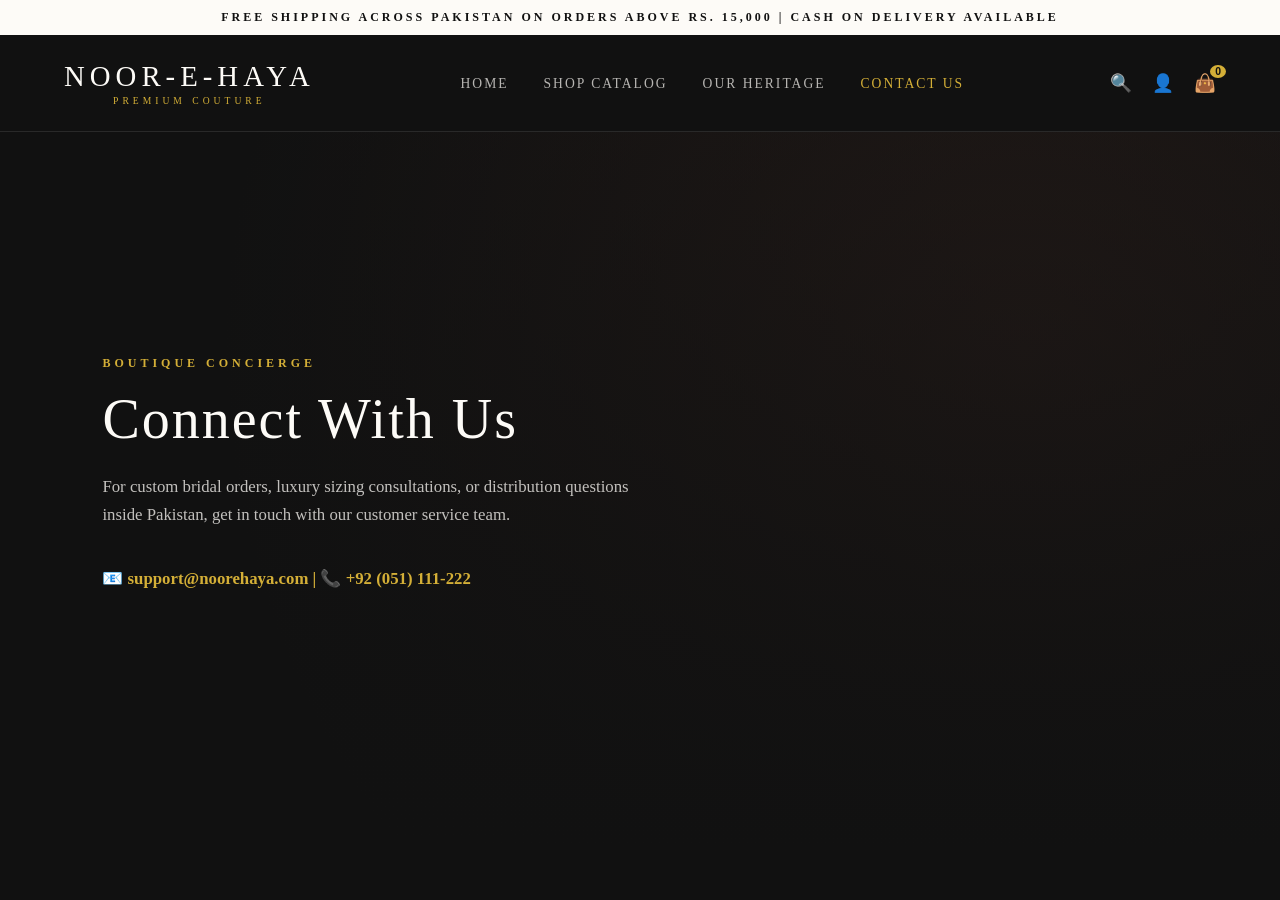
<file: contact.html>
<!DOCTYPE html>
<html lang="en">
<head>
    <meta charset="UTF-8">
    <meta name="viewport" content="width=device-width, initial-scale=1.0">
    <title>Contact Us | Noor-e-Haya Premium Support</title>
    <link rel="stylesheet" href="Noor_e_haya.css">
</head>
<body>

    <div class="announcement-bar">
        <p>FREE SHIPPING ACROSS PAKISTAN ON ORDERS ABOVE RS. 15,000 | CASH ON DELIVERY AVAILABLE</p>
    </div>

    <header class="luxury-header">
        <div class="brand-logo">
            <h1>NOOR-E-HAYA</h1>
            <span class="sub-brand">PREMIUM COUTURE</span>
        </div>
        <nav class="main-nav">
            <ul class="nav-links">
                <li><a href="Noor_e_haya.html">HOME</a></li>
                <li><a href="Shop.html">SHOP CATALOG</a></li>
                <li><a href="heritage.html">OUR HERITAGE</a></li>
                <li><a href="contact.html" class="active">CONTACT US</a></li>
            </ul>
        </nav>
        <div class="utility-menu">
            <button class="icon-btn">🔍</button>
            <button class="icon-btn">👤</button>
            <button class="icon-btn">👜 <span class="cart-count">0</span></button>
        </div>
    </header>

    <main class="hero-exhibition" style="min-height: 80vh;">
        <div class="hero-content">
            <span class="collection-tag">BOUTIQUE CONCIERGE</span>
            <h2>Connect With Us</h2>
            <p>For custom bridal orders, luxury sizing consultations, or distribution questions inside Pakistan, get in touch with our customer service team.</p>
            <p style="color: #D4AF37; font-weight: bold; margin-top: 10px;">📧 support@noorehaya.com | 📞 +92 (051) 111-222</p>
        </div>
    </main>

</body>
</html>
</file>
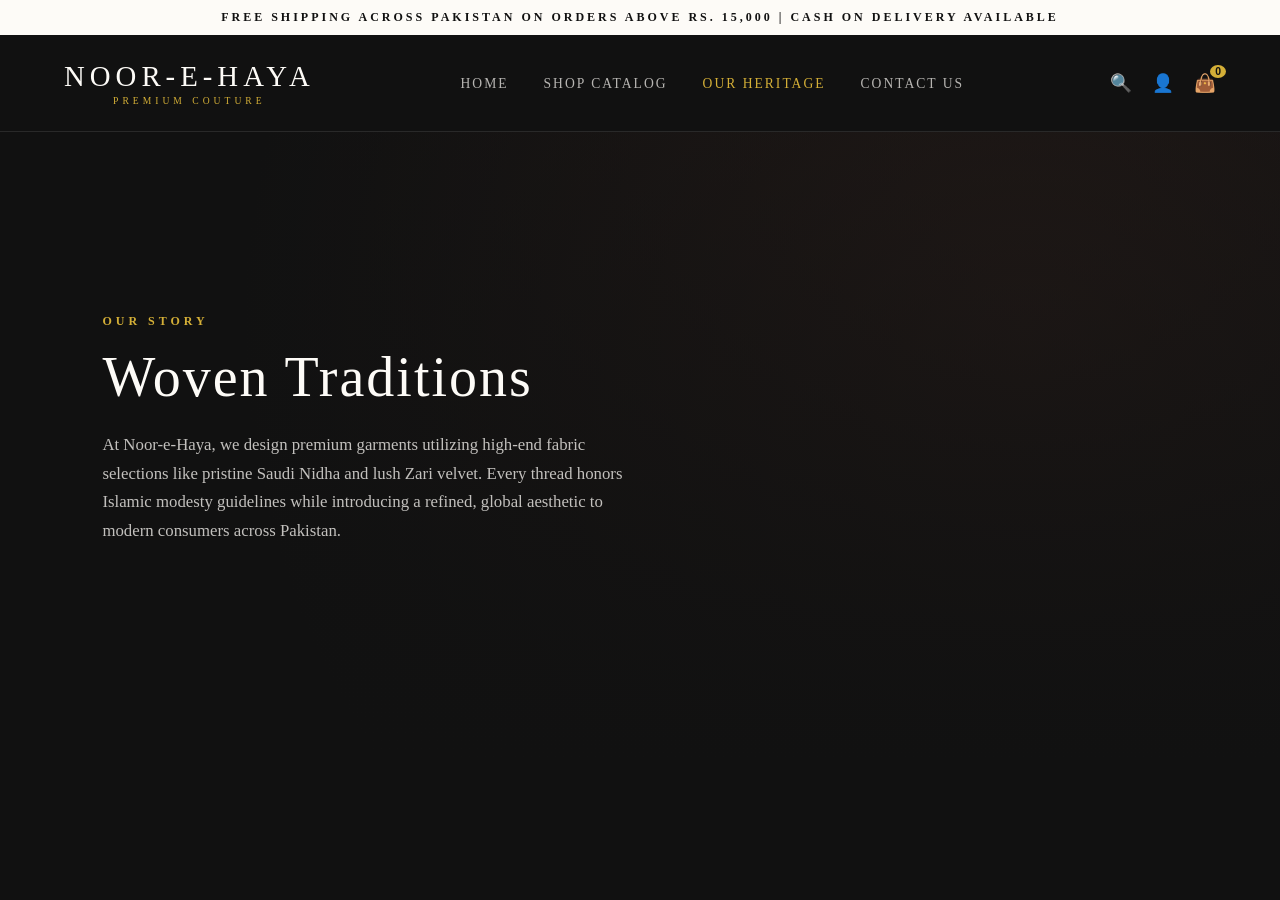
<file: heritage.html>
<!DOCTYPE html>
<html lang="en">
<head>
    <meta charset="UTF-8">
    <meta name="viewport" content="width=device-width, initial-scale=1.0">
    <title>Our Heritage | Noor-e-Haya Couture</title>
    <link rel="stylesheet" href="Noor_e_haya.css">
</head>
<body>

    <div class="announcement-bar">
        <p>FREE SHIPPING ACROSS PAKISTAN ON ORDERS ABOVE RS. 15,000 | CASH ON DELIVERY AVAILABLE</p>
    </div>

    <header class="luxury-header">
        <div class="brand-logo">
            <h1>NOOR-E-HAYA</h1>
            <span class="sub-brand">PREMIUM COUTURE</span>
        </div>
        <nav class="main-nav">
            <ul class="nav-links">
                <li><a href="Noor_e_haya.html">HOME</a></li>
                <li><a href="Shop.html">SHOP CATALOG</a></li>
                <li><a href="heritage.html" class="active">OUR HERITAGE</a></li>
                <li><a href="contact.html">CONTACT US</a></li>
            </ul>
        </nav>
        <div class="utility-menu">
            <button class="icon-btn">🔍</button>
            <button class="icon-btn">👤</button>
            <button class="icon-btn">👜 <span class="cart-count">0</span></button>
        </div>
    </header>

    <main class="hero-exhibition" style="min-height: 70vh;">
        <div class="hero-content">
            <span class="collection-tag">OUR STORY</span>
            <h2>Woven Traditions</h2>
            <p>At Noor-e-Haya, we design premium garments utilizing high-end fabric selections like pristine Saudi Nidha and lush Zari velvet. Every thread honors Islamic modesty guidelines while introducing a refined, global aesthetic to modern consumers across Pakistan.</p>
        </div>
    </main>

</body>
</html>
</file>
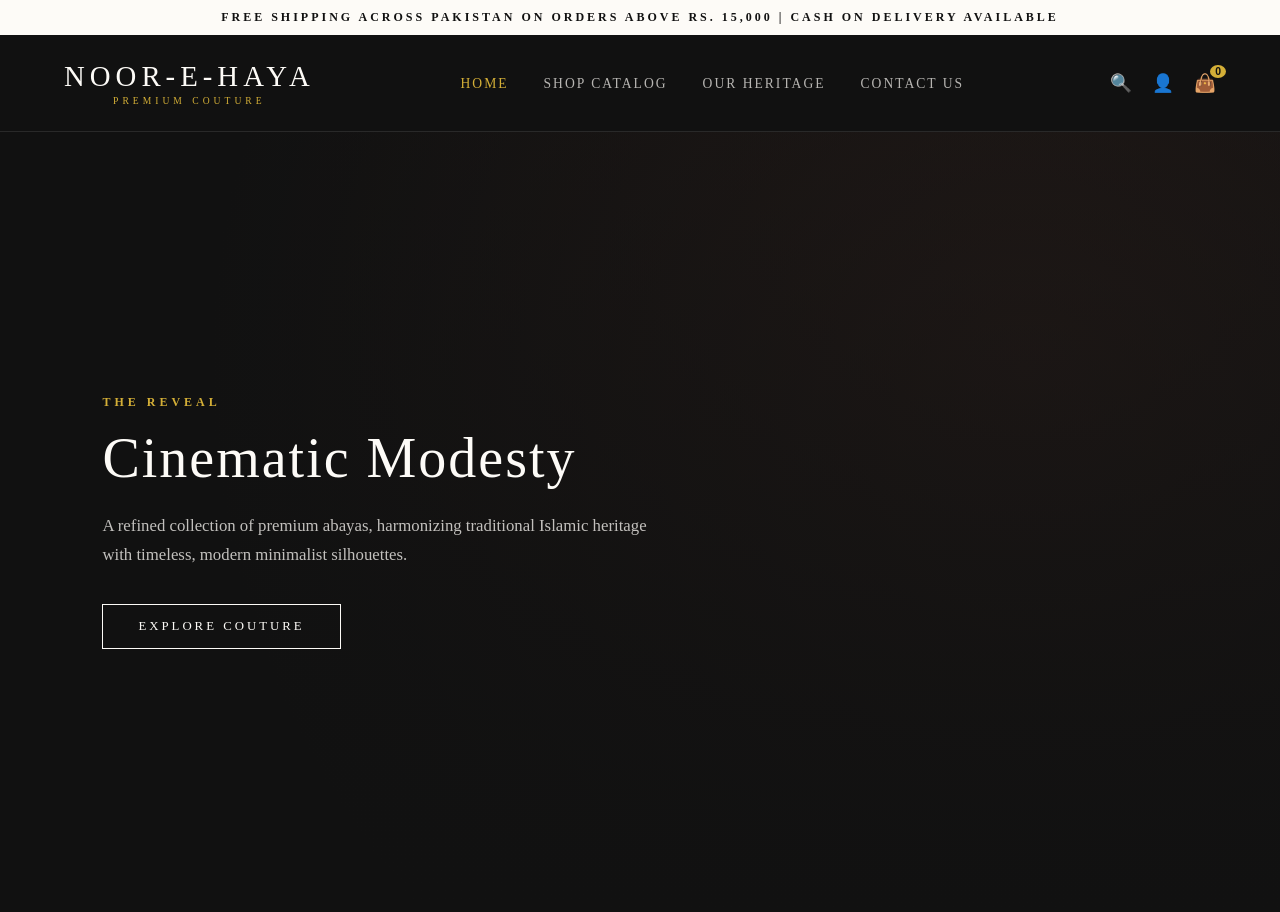
<file: Noor_e_haya.html>
<!DOCTYPE html>
<html lang="en">
<head>
    <meta charset="UTF-8">
    <meta name="viewport" content="width=device-width, initial-scale=1.0">
    <title>Noor-e-Haya | Premium Luxury Abayas & Modest Wear</title>
    <meta name="description" content="Experience haute couture modesty with Noor-e-Haya. Premium tailored abayas crafted with exquisite traditional artistry for the modern discerning Pakistani woman.">
    <link rel="stylesheet" href="Noor_e_haya.css">
</head>
<body>

    <!-- Premium Announcement Bar (Localized) -->
    <div class="announcement-bar">
        <p>FREE SHIPPING ACROSS PAKISTAN ON ORDERS ABOVE RS. 15,000 | CASH ON DELIVERY AVAILABLE</p>
    </div>

    <!-- Main Navigation Header -->
    <header class="luxury-header">
        <div class="brand-logo">
            <h1>NOOR-E-HAYA</h1>
            <span class="sub-brand">PREMIUM COUTURE</span>
        </div>
        <nav class="main-nav">
            <ul class="nav-links">
                <li><a href="Noor_e_haya.html" class="active">HOME</a></li>
                <li><a href="Shop.html">SHOP CATALOG</a></li>
                <li><a href="heritage.html">OUR HERITAGE</a></li>
                <li><a href="contact.html">CONTACT US</a></li>
            </ul>
        </nav>
        <div class="utility-menu">
            <button class="icon-btn" aria-label="Search">🔍</button>
            <button class="icon-btn" aria-label="Account">👤</button>
            <button class="icon-btn" aria-label="Shopping Cart">👜 <span class="cart-count">0</span></button>
        </div>
    </header>

    <!-- Hero / Showcase Section -->
    <main class="hero-exhibition">
        <div class="hero-content">
            <span class="collection-tag">THE REVEAL</span>
            <h2>Cinematic Modesty</h2>
            <p>A refined collection of premium abayas, harmonizing traditional Islamic heritage with timeless, modern minimalist silhouettes.</p>
            <a href="#" class="cta-button">EXPLORE COUTURE</a>
        </div>
    </main>
    <!-- Place this line at the very bottom, right above </body> -->
    <script src="script.js"></script>
</body>
</html>
</file>
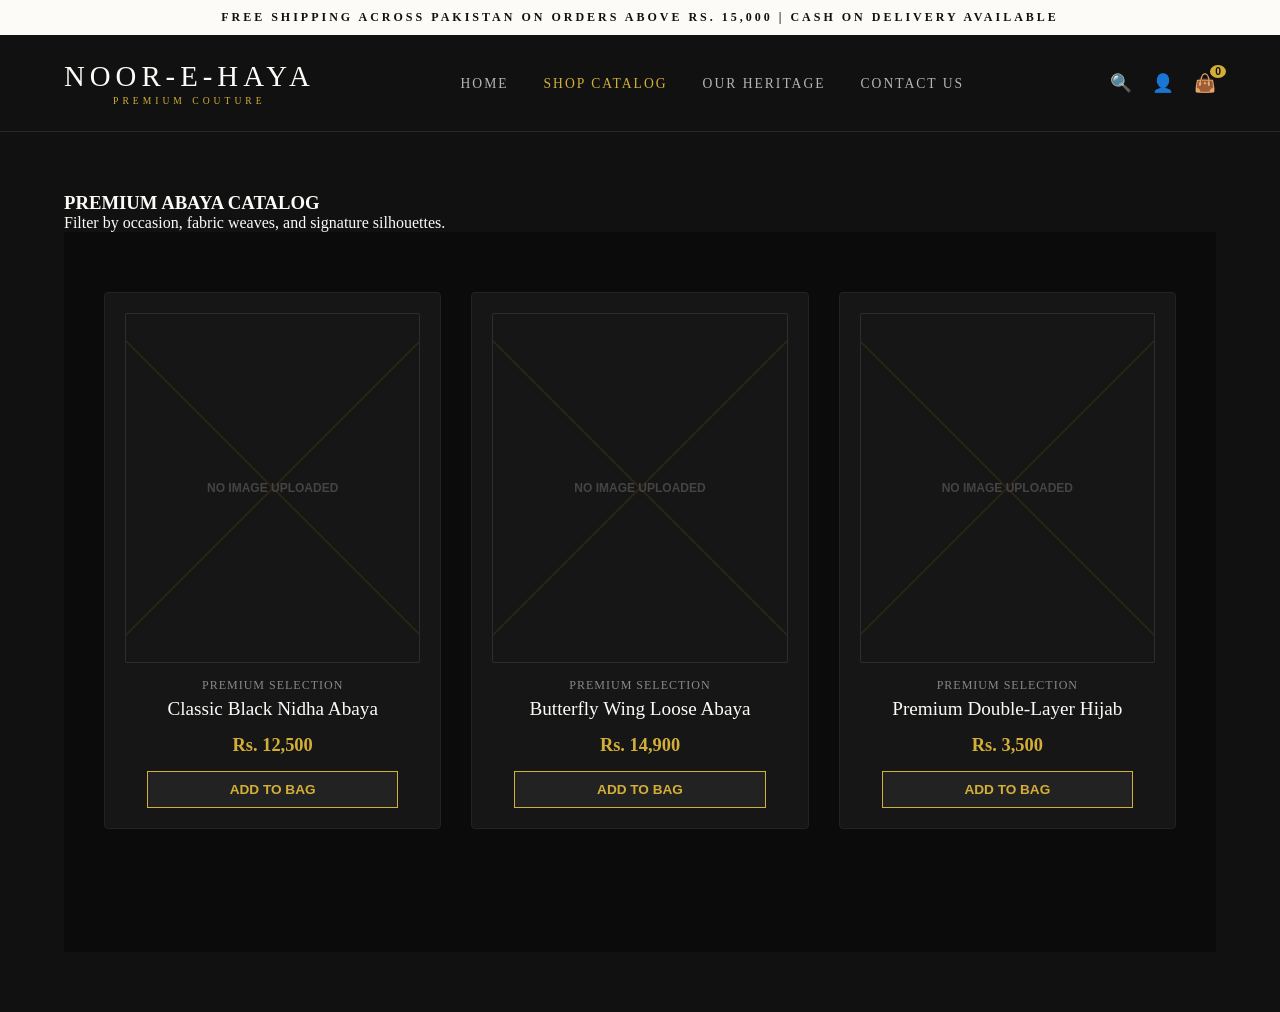
<file: Shop.html>
<!DOCTYPE html>
<html lang="en">
<head>
    <meta charset="UTF-8">
    <meta name="viewport" content="width=device-width, initial-scale=1.0">
    <title>Shop Catalog | Noor-e-Haya Luxury Abayas</title>
    <link rel="stylesheet" href="Noor_e_haya.css">
</head>
<body>

    <div class="announcement-bar">
        <p>FREE SHIPPING ACROSS PAKISTAN ON ORDERS ABOVE RS. 15,000 | CASH ON DELIVERY AVAILABLE</p>
    </div>

    <header class="luxury-header">
        <div class="brand-logo">
            <h1>NOOR-E-HAYA</h1>
            <span class="sub-brand">PREMIUM COUTURE</span>
        </div>
        <nav class="main-nav">
            <ul class="nav-links">
                <li><a href="Noor_e_haya.html">HOME</a></li>
                <li><a href="Shop.html" class="active">SHOP CATALOG</a></li>
                <li><a href="heritage.html">OUR HERITAGE</a></li>
                <li><a href="contact.html">CONTACT US</a></li>
            </ul>
        </nav>
        <div class="utility-menu">
            <button class="icon-btn">🔍</button>
            <button class="icon-btn">👤</button>
            <button class="icon-btn">👜 <span class="cart-count">0</span></button>
        </div>
    </header>

    <section class="featured-catalog">
        <div class="section-title-area">
            <h3>PREMIUM ABAYA CATALOG</h3>
            <p>Filter by occasion, fabric weaves, and signature silhouettes.</p>
        </div>
        
    <!-- PREMIUM ABAYA CATALOG GRID -->
<!-- PREMIUM MODEST ABAYA CATALOG GRID -->
<!-- PREMIUM MODEST ISLAMIC ABAYA CATALOG GRID -->
<section class="featured-catalog" style="padding: 40px 20px; background-color: #0b0b0b; min-height: 80vh;">
    
    <div id="admin-panel" style="display: none; max-width: 1200px; margin: 0 auto 50px auto; background: #111; border: 2px dashed #D4AF37; padding: 30px; border-radius: 4px;">
        <div style="display: flex; justify-content: space-between; align-items: center; border-bottom: 1px solid #222; padding-bottom: 15px; margin-bottom: 20px;">
            <div>
                <h3 style="color: #D4AF37; margin: 0; font-family: serif; text-transform: uppercase;">🔒 Owner Admin Controls</h3>
                <p style="color: #666; font-size: 0.8rem; margin: 5px 0 0 0;">Press <strong>Ctrl + Shift + A</strong> anywhere to hide this panel from your customers.</p>
            </div>
            <button id="clear-store-btn" style="background: transparent; color: #ff5555; border: 1px solid #ff5555; padding: 6px 12px; cursor: pointer; border-radius: 2px;">Reset/Clear Everything</button>
        </div>
        
        <h4 style="color: #fff; margin-bottom: 10px; font-size: 0.9rem; text-transform: uppercase; letter-spacing: 1px;">✨ Add New Item to Catalog</h4>
        <div style="display: flex; flex-wrap: wrap; gap: 20px; align-items: flex-end; background: #161616; padding: 15px; border-radius: 4px; margin-bottom: 30px; border: 1px solid #222;">
            <div style="flex: 1; min-width: 250px;">
                <label style="display: block; font-size: 0.75rem; color: #D4AF37; margin-bottom: 5px;">ABAYA NAME:</label>
                <input type="text" id="new-prod-title" placeholder="e.g., Luxury Irani Abaya" style="width: 100%; background: #222; color: #fff; border: 1px solid #333; padding: 10px; box-sizing: border-box;">
            </div>
            <div style="flex: 1; min-width: 150px;">
                <label style="display: block; font-size: 0.75rem; color: #D4AF37; margin-bottom: 5px;">PRICE (Rs.):</label>
                <input type="text" id="new-prod-price" placeholder="e.g., 7,000" style="width: 100%; background: #222; color: #fff; border: 1px solid #333; padding: 10px; box-sizing: border-box;">
            </div>
            <div style="flex: 1; min-width: 220px;">
                <label style="display: block; font-size: 0.75rem; color: #D4AF37; margin-bottom: 5px;">UPLOAD PICTURE:</label>
                <input type="file" id="new-prod-img" accept="image/*" style="color: #ccc; font-size: 0.85rem; width: 100%;">
            </div>
            <div>
                <button id="add-product-btn" style="background: #D4AF37; color: #000; border: none; padding: 12px 30px; font-weight: bold; cursor: pointer; text-transform: uppercase;">Add to Store</button>
            </div>
        </div>

        <h4 style="color: #fff; margin-bottom: 10px; font-size: 0.9rem; text-transform: uppercase; letter-spacing: 1px;">🔧 Edit / Modify Existing Item</h4>
        <div style="background: #161616; padding: 20px; border-radius: 4px; margin-bottom: 30px; border: 1px solid #D4AF37;">
            <div style="margin-bottom: 15px;">
                <label style="display: block; font-size: 0.75rem; color: #D4AF37; margin-bottom: 5px;">SELECT THE PRODUCT YOU WANT TO CHANGE:</label>
                <select id="edit-product-select" style="width: 100%; background: #222; color: #fff; border: 1px solid #333; padding: 10px; border-radius: 2px; cursor: pointer;">
                    <option value="">-- Choose an item to edit --</option>
                </select>
            </div>
            
            <div id="edit-fields-area" style="display: none; flex-wrap: wrap; gap: 20px; align-items: flex-end; margin-top: 15px; padding-top: 15px; border-top: 1px dashed #333;">
                <div style="flex: 1; min-width: 250px;">
                    <label style="display: block; font-size: 0.75rem; color: #ccc; margin-bottom: 5px;">UPDATE NAME:</label>
                    <input type="text" id="edit-prod-title" style="width: 100%; background: #222; color: #fff; border: 1px solid #333; padding: 10px; box-sizing: border-box;">
                </div>
                <div style="flex: 1; min-width: 150px;">
                    <label style="display: block; font-size: 0.75rem; color: #ccc; margin-bottom: 5px;">UPDATE PRICE:</label>
                    <input type="text" id="edit-prod-price" style="width: 100%; background: #222; color: #fff; border: 1px solid #333; padding: 10px; box-sizing: border-box;">
                </div>
                <div style="flex: 1; min-width: 220px;">
                    <label style="display: block; font-size: 0.75rem; color: #ccc; margin-bottom: 5px;">REPLACE PICTURE (Optional):</label>
                    <input type="file" id="edit-prod-img" accept="image/*" style="color: #ccc; font-size: 0.85rem; width: 100%;">
                </div>
                <div>
                    <button id="update-product-btn" style="background: #222; color: #D4AF37; border: 1px solid #D4AF37; padding: 12px 30px; font-weight: bold; cursor: pointer; text-transform: uppercase;">Save Changes</button>
                </div>
            </div>
        </div>

        <h4 style="color: #fff; margin-bottom: 10px; font-size: 0.9rem; text-transform: uppercase;">Customer Incoming Orders Log</h4>
        <div style="background: #161616; padding: 15px; border-radius: 4px; max-height: 200px; overflow-y: auto; border: 1px solid #222;">
            <table style="width: 100%; border-collapse: collapse; text-align: left; font-size: 0.85rem; color: #ccc;">
                <thead>
                    <tr style="border-bottom: 1px solid #333; color: #D4AF37;">
                        <th style="padding: 8px;">Order ID</th>
                        <th style="padding: 8px;">Product</th>
                        <th style="padding: 8px;">Price</th>
                        <th style="padding: 8px;">Time</th>
                    </tr>
                </thead>
                <tbody id="orders-log-table"></tbody>
            </table>
            <div id="no-orders-msg" style="color: #555; text-align: center; padding: 15px 0; font-style: italic;">No custom orders placed yet.</div>
        </div>
    </div>

    <div class="catalog-grid" id="dynamic-catalog-grid" style="display: grid; grid-template-columns: repeat(auto-fit, minmax(300px, 1fr)); gap: 30px; padding: 20px; max-width: 1200px; margin: 0 auto;"></div>

</section>

<script>
(function() {
    var defaultProducts = [
        { id: 101, title: "Classic Black Nidha Abaya", price: "Rs. 12,500", img: "placeholder" },
        { id: 102, title: "Butterfly Wing Loose Abaya", price: "Rs. 14,900", img: "placeholder" },
        { id: 103, title: "Premium Double-Layer Hijab", price: "Rs. 3,500", img: "placeholder" }
    ];

    var storeProducts = JSON.parse(localStorage.getItem('boutique_inventory')) || defaultProducts;
    var customerOrders = JSON.parse(localStorage.getItem('boutique_orders')) || [];

    var gridContainer = document.getElementById('dynamic-catalog-grid');
    var adminPanel = document.getElementById('admin-panel');
    var ordersTable = document.getElementById('orders-log-table');
    var noOrdersMsg = document.getElementById('no-orders-msg');
    
    var editSelect = document.getElementById('edit-product-select');
    var editFieldsArea = document.getElementById('edit-fields-area');

    // Render Store Items
    function renderCatalog() {
        if (!gridContainer) return;
        gridContainer.innerHTML = '';
        
        for (var i = 0; i < storeProducts.length; i++) {
            var product = storeProducts[i];
            var imageSrc = "data:image/svg+xml;utf8,<svg xmlns='http://www.w3.org/2000/svg' width='100' height='100' viewBox='0 0 100 100'><rect width='100' height='100' fill='%23161616'/><line x1='0' y1='0' x2='100' y2='100' stroke='%232c2512' stroke-width='0.5'/><line x1='100' y1='0' x2='0' y2='100' stroke='%232c2512' stroke-width='0.5'/></svg>";
            
            if (product.img && product.img !== "placeholder") {
                imageSrc = product.img;
            }

            var cardHTML = '<div class="product-card" style="background-color: #161616; padding: 20px; border: 1px solid #222; text-align: center; border-radius: 4px; display: flex; flex-direction: column; justify-content: space-between;">' +
                '<div>' +
                    '<div style="width: 100%; height: 350px; background: #222; margin-bottom: 15px; border-radius: 2px; overflow: hidden; display: flex; align-items: center; justify-content: center; position: relative; border: 1px solid #2d2d2d;">' +
                        '<img src="' + imageSrc + '" style="width: 100%; height: 100%; object-fit: cover;">' +
                        (product.img === "placeholder" ? '<span style="position: absolute; color: #444; font-size: 0.75rem; font-family: sans-serif; font-weight: bold;">NO IMAGE UPLOADED</span>' : '') +
                    '</div>' +
                    '<span style="color: #888; font-size: 0.75rem; display: block; margin-bottom: 5px; letter-spacing: 1px;">PREMIUM SELECTION</span>' +
                    '<h4 style="color: #FDFBF7; margin: 5px 0; font-size: 1.2rem; font-family: serif; font-weight: normal;">' + product.title + '</h4>' +
                '</div>' +
                '<div>' +
                    '<div style="color: #D4AF37; font-weight: bold; margin: 10px 0 15px 0; font-size: 1.15rem;">' + product.price + '</div>' +
                    '<button onclick="window.makeOrder(\'' + product.title.replace(/'/g, "\\'") + '\', \'' + product.price + '\')" style="display: inline-block; background: #222; color: #D4AF37; border: 1px solid #D4AF37; padding: 10px 20px; width: 85%; font-size: 0.85rem; font-weight: bold; cursor: pointer;">ADD TO BAG</button>' +
                '</div>' +
            '</div>';
            
            gridContainer.innerHTML += cardHTML;
        }
        populateEditDropdown();
    }

    // Refresh the Dropdown list of items inside Admin Editor
    function populateEditDropdown() {
        if (!editSelect) return;
        editSelect.innerHTML = '<option value="">-- Choose an item to edit --</option>';
        for (var i = 0; i < storeProducts.length; i++) {
            editSelect.innerHTML += '<option value="' + storeProducts[i].id + '">' + storeProducts[i].title + ' (' + storeProducts[i].price + ')</option>';
        }
    }

    // Detect when an item is selected to be edited
    if (editSelect) {
        editSelect.addEventListener('change', function() {
            var selectedId = editSelect.value;
            if (!selectedId) {
                editFieldsArea.style.display = 'none';
                return;
            }
            
            // Find item data
            var targetItem = storeProducts.find(function(p) { return p.id == selectedId; });
            if (targetItem) {
                document.getElementById('edit-prod-title').value = targetItem.title;
                document.getElementById('edit-prod-price').value = targetItem.price.replace('Rs. ', '');
                document.getElementById('edit-prod-img').value = ''; // Reset file input
                editFieldsArea.style.display = 'flex';
            }
        });
    }

    // Save Modified changes
    var updateBtn = document.getElementById('update-product-btn');
    if (updateBtn) {
        updateBtn.addEventListener('click', function() {
            var selectedId = editSelect.value;
            var newTitle = document.getElementById('edit-prod-title').value.trim();
            var newPrice = document.getElementById('edit-prod-price').value.trim();
            var fileInput = document.getElementById('edit-prod-img').files;

            if (!newTitle || !newPrice) {
                alert("Fields cannot be left blank.");
                return;
            }

            var itemIndex = storeProducts.findIndex(function(p) { return p.id == selectedId; });
            if (itemIndex === -1) return;

            var cleanPrice = newPrice.indexOf('Rs.') === 0 ? newPrice : 'Rs. ' + newPrice;

            if (fileInput) {
                var reader = new FileReader();
                reader.onload = function(ev) {
                    storeProducts[itemIndex].title = newTitle;
                    storeProducts[itemIndex].price = cleanPrice;
                    storeProducts[itemIndex].img = ev.target.result;
                    finalizeUpdate();
                };
                reader.readAsDataURL(fileInput);
            } else {
                storeProducts[itemIndex].title = newTitle;
                storeProducts[itemIndex].price = cleanPrice;
                finalizeUpdate();
            }
        });
    }

    function finalizeUpdate() {
        localStorage.setItem('boutique_inventory', JSON.stringify(storeProducts));
        renderCatalog();
        editFieldsArea.style.display = 'none';
        editSelect.value = '';
        alert("Product modifications updated successfully!");
    }

    // Render Order Tracking Logs
    function renderOrders() {
        if (!ordersTable) return;
        ordersTable.innerHTML = '';
        if (customerOrders.length === 0) {
            if (noOrdersMsg) noOrdersMsg.style.display = 'block';
        } else {
            if (noOrdersMsg) noOrdersMsg.style.display = 'none';
            for (var j = 0; j < customerOrders.length; j++) {
                var order = customerOrders[j];
                ordersTable.innerHTML += '<tr style="border-bottom: 1px solid #222;">' +
                    '<td style="padding: 8px; color: #888;">#' + order.id + '</td>' +
                    '<td style="padding: 8px; color: #fff; font-weight: bold;">' + order.title + '</td>' +
                    '<td style="padding: 8px; color: #D4AF37;">' + order.price + '</td>' +
                    '<td style="padding: 8px; color: #666; font-size: 0.75rem;">' + order.time + '</td>' +
                '</tr>';
            }
        }
    }

    window.makeOrder = function(title, price) {
        var newOrder = {
            id: Math.floor(1000 + Math.random() * 9000),
            title: title,
            price: price,
            time: new Date().toLocaleTimeString()
        };
        customerOrders.unshift(newOrder);
        localStorage.setItem('boutique_orders', JSON.stringify(customerOrders));
        renderOrders();
        alert('✨ Added to Bag!\n' + title + ' has been registered.');
    };

    // Global toggle listener (Ctrl + Shift + A)
    window.addEventListener('keydown', function(e) {
        if (e.ctrlKey && e.shiftKey && e.key.toUpperCase() === 'A') {
            e.preventDefault();
            if (adminPanel.style.display === 'none') {
                adminPanel.style.display = 'block';
                adminPanel.scrollIntoView({ behavior: 'smooth' });
            } else {
                adminPanel.style.display = 'none';
            }
        }
    });

    // Add New Product Submission
    var addBtn = document.getElementById('add-product-btn');
    if (addBtn) {
        addBtn.addEventListener('click', function() {
            var titleVal = document.getElementById('new-prod-title').value.trim();
            var priceVal = document.getElementById('new-prod-price').value.trim();
            var fileInput = document.getElementById('new-prod-img').files;
            
            if (!titleVal || !priceVal) {
                alert("Please fill out both item name and price.");
                return;
            }

            if (storeProducts.length === 3 && storeProducts.id === 101 && !localStorage.getItem('boutique_inventory')) {
                storeProducts = [];
            }

            if (fileInput) {
                var reader = new FileReader();
                reader.onload = function(ev) {
                    commitProduct(titleVal, priceVal, ev.target.result);
                };
                reader.readAsDataURL(fileInput);
            } else {
                commitProduct(titleVal, priceVal, "placeholder");
            }
        });
    }

    function commitProduct(t, p, imgData) {
        var cleanPrice = p.indexOf('Rs.') === 0 ? p : 'Rs. ' + p;
        storeProducts.push({
            id: Date.now(),
            title: t,
            price: cleanPrice,
            img: imgData
        });
        localStorage.setItem('boutique_inventory', JSON.stringify(storeProducts));
        renderCatalog();
        
        document.getElementById('new-prod-title').value = '';
        document.getElementById('new-prod-price').value = '';
        document.getElementById('new-prod-img').value = '';
        alert("Product added successfully!");
    }

    var clearBtn = document.getElementById('clear-store-btn');
    if (clearBtn) {
        clearBtn.addEventListener('click', function() {
            if (confirm("Reset layout? This clears custom items and updates.")) {
                localStorage.removeItem('boutique_inventory');
                localStorage.removeItem('boutique_orders');
                location.reload();
            }
        });
    }

    renderCatalog();
    renderOrders();
})();
</script>
</body>
</html>
</file>
<file: Noor_e_haya.css>
/* Base Layout Reset */
* {
    margin: 0;
    padding: 0;
    box-sizing: border-box;
}

body {
    background-color: #111111;
    color: #FDFBF7;
    font-family: 'Times New Roman', Times, serif;
    min-height: 100vh;
    overflow-x: hidden;
}

/* Announcement Bar */
.announcement-bar {
    background-color: #FDFBF7;
    color: #111111;
    text-align: center;
    padding: 10px 0;
    font-size: 0.75rem;
    letter-spacing: 3px;
    font-weight: 600;
}

/* Luxury Header Architecture */
.luxury-header {
    display: flex;
    justify-content: space-between;
    align-items: center;
    padding: 25px 5%;
    border-bottom: 1px solid rgba(253, 251, 247, 0.1);
    background-color: #111111;
}

.brand-logo h1 {
    font-size: 1.8rem;
    letter-spacing: 5px;
    font-weight: 400;
    color: #FDFBF7;
}

.sub-brand {
    font-size: 0.6rem;
    letter-spacing: 4px;
    color: #D4AF37;
    display: block;
    text-align: center;
    margin-top: 2px;
}

.main-nav .nav-links {
    display: flex;
    list-style: none;
    gap: 35px;
}

.main-nav .nav-links a {
    color: rgba(253, 251, 247, 0.7);
    text-decoration: none;
    font-size: 0.85rem;
    letter-spacing: 2px;
    transition: color 0.3s ease;
}

.main-nav .nav-links a:hover,
.main-nav .nav-links a.active {
    color: #D4AF37;
}

.utility-menu {
    display: flex;
    gap: 20px;
    align-items: center;
}

.icon-btn {
    background: none;
    border: none;
    color: #FDFBF7;
    font-size: 1.1rem;
    cursor: pointer;
    position: relative;
    transition: transform 0.2s ease;
}

.icon-btn:hover {
    transform: scale(1.1);
}

.cart-count {
    font-size: 0.65rem;
    background-color: #D4AF37;
    color: #111111;
    padding: 1px 5px;
    border-radius: 50%;
    position: absolute;
    top: -8px;
    right: -10px;
    font-weight: bold;
}

/* Hero Exhibition Area */
.hero-exhibition {
    min-height: calc(100vh - 120px);
    display: flex;
    align-items: center;
    padding: 0 8%;
    background: linear-gradient(rgba(17, 17, 17, 0.45), #111111), 
                radial-gradient(circle at 80% 30%, #2b1e1a 0%, #111111 70%);
}

.hero-content {
    max-width: 550px;
}

.collection-tag {
    font-size: 0.75rem;
    letter-spacing: 4px;
    color: #D4AF37;
    font-weight: bold;
    display: block;
    margin-bottom: 15px;
}

.hero-content h2 {
    font-size: 3.5rem;
    font-weight: 400;
    letter-spacing: 2px;
    line-height: 1.2;
    margin-bottom: 20px;
}

.hero-content p {
    font-size: 1.05rem;
    color: rgba(253, 251, 247, 0.75);
    line-height: 1.7;
    margin-bottom: 35px;
}

.cta-button {
    display: inline-block;
    padding: 14px 35px;
    background-color: transparent;
    color: #FDFBF7;
    border: 1px solid #FDFBF7;
    text-decoration: none;
    font-size: 0.8rem;
    letter-spacing: 3px;
    transition: all 0.3s ease;
}

.cta-button:hover {
    background-color: #FDFBF7;
    color: #111111;
}
/* Fix for Product Catalog Layout Architecture */
.featured-catalog {
    padding: 60px 5%;
    background-color: #111111;
    width: 100%;
}

.product-grid {
    display: grid;
    grid-template-columns: repeat(auto-fit, minmax(300px, 1fr));
    gap: 30px;
    margin-top: 40px;
    width: 100%;
}

.product-card {
    background-color: #161616;
    border: 1px solid rgba(253, 251, 247, 0.05);
    padding: 20px;
    display: flex;
    flex-direction: column;
    justify-content: space-between;
}

.product-info h4 {
    color: #FDFBF7;
    font-size: 1.2rem;
    font-weight: 400;
    margin: 15px 0 5px 0;
}

.product-price {
    color: #D4AF37;
    font-weight: 600;
    margin-bottom: 15px;
}

.view-btn {
    display: inline-block;
    text-align: center;
    padding: 12px;
    background-color: transparent;
    color: #FDFBF7;
    border: 1px solid rgba(253, 251, 247, 0.3);
    text-decoration: none;
    font-size: 0.8rem;
    letter-spacing: 2px;
    transition: all 0.3s ease;
}

.view-btn:hover {
    background-color: #FDFBF7;
    color: #111111;
}
</file>
